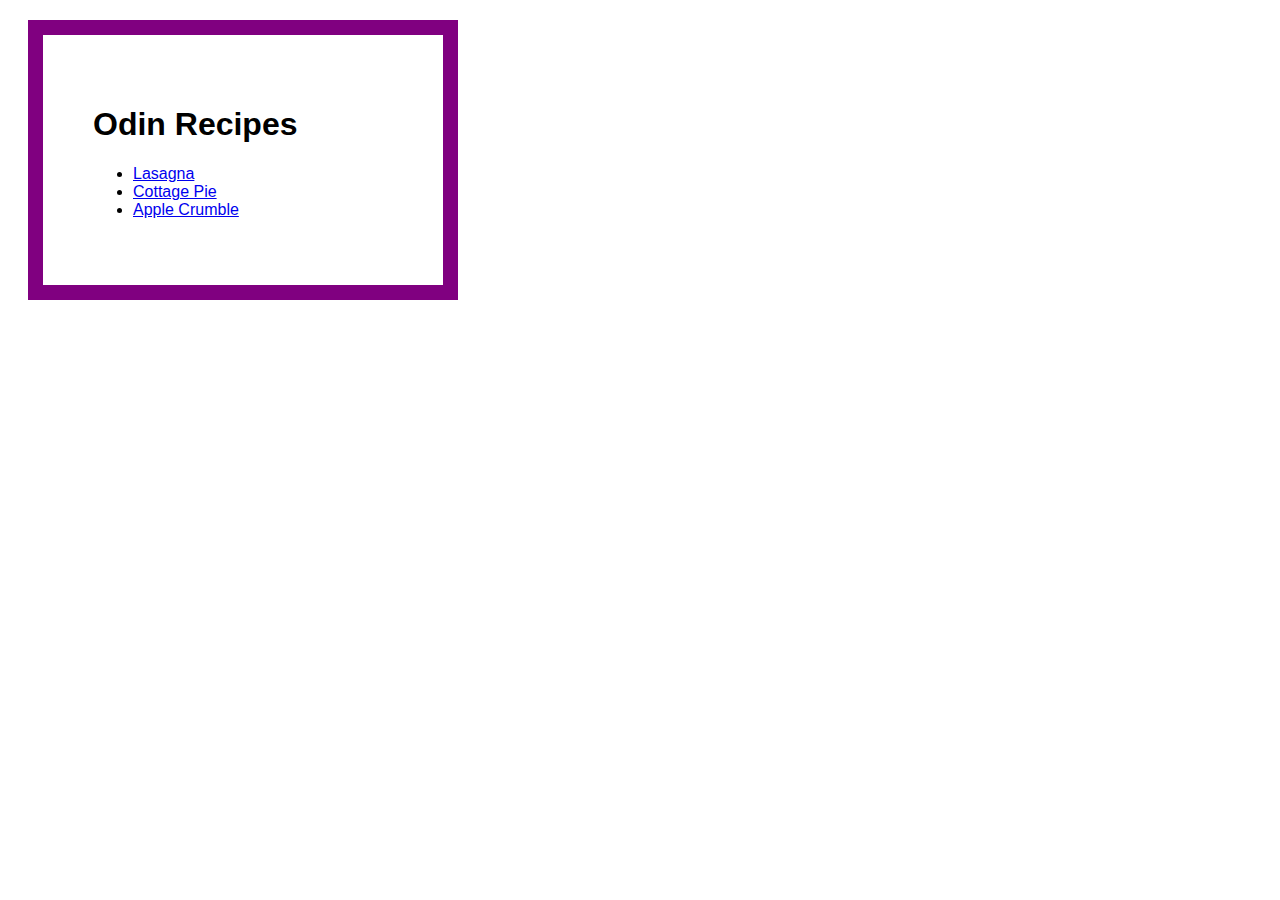
<file: index.html>
<!DOCTYPE html>
<html lang="en">
<head>
    <meta charset="UTF-8">
    <meta http-equiv="X-UA-Compatible" content="IE=edge">
    <meta name="viewport" content="width=<device-width>, initial-scale=1.0">
    <title>My Recipe List</title>
    <link rel="stylesheet" href="styles.css">
</head>
<body>
    <div>
        <h1>Odin Recipes</h1>
        <ul>
            <li><a href="recipes/lasagna.html">Lasagna</a></li>
            <li><a href="recipes/cottage-pie.html">Cottage Pie</a></li>
            <li><a href="recipes/apple-crumble.html">Apple Crumble</a></li>
        </ul>  
    </div>
</body>
</html>
</file>
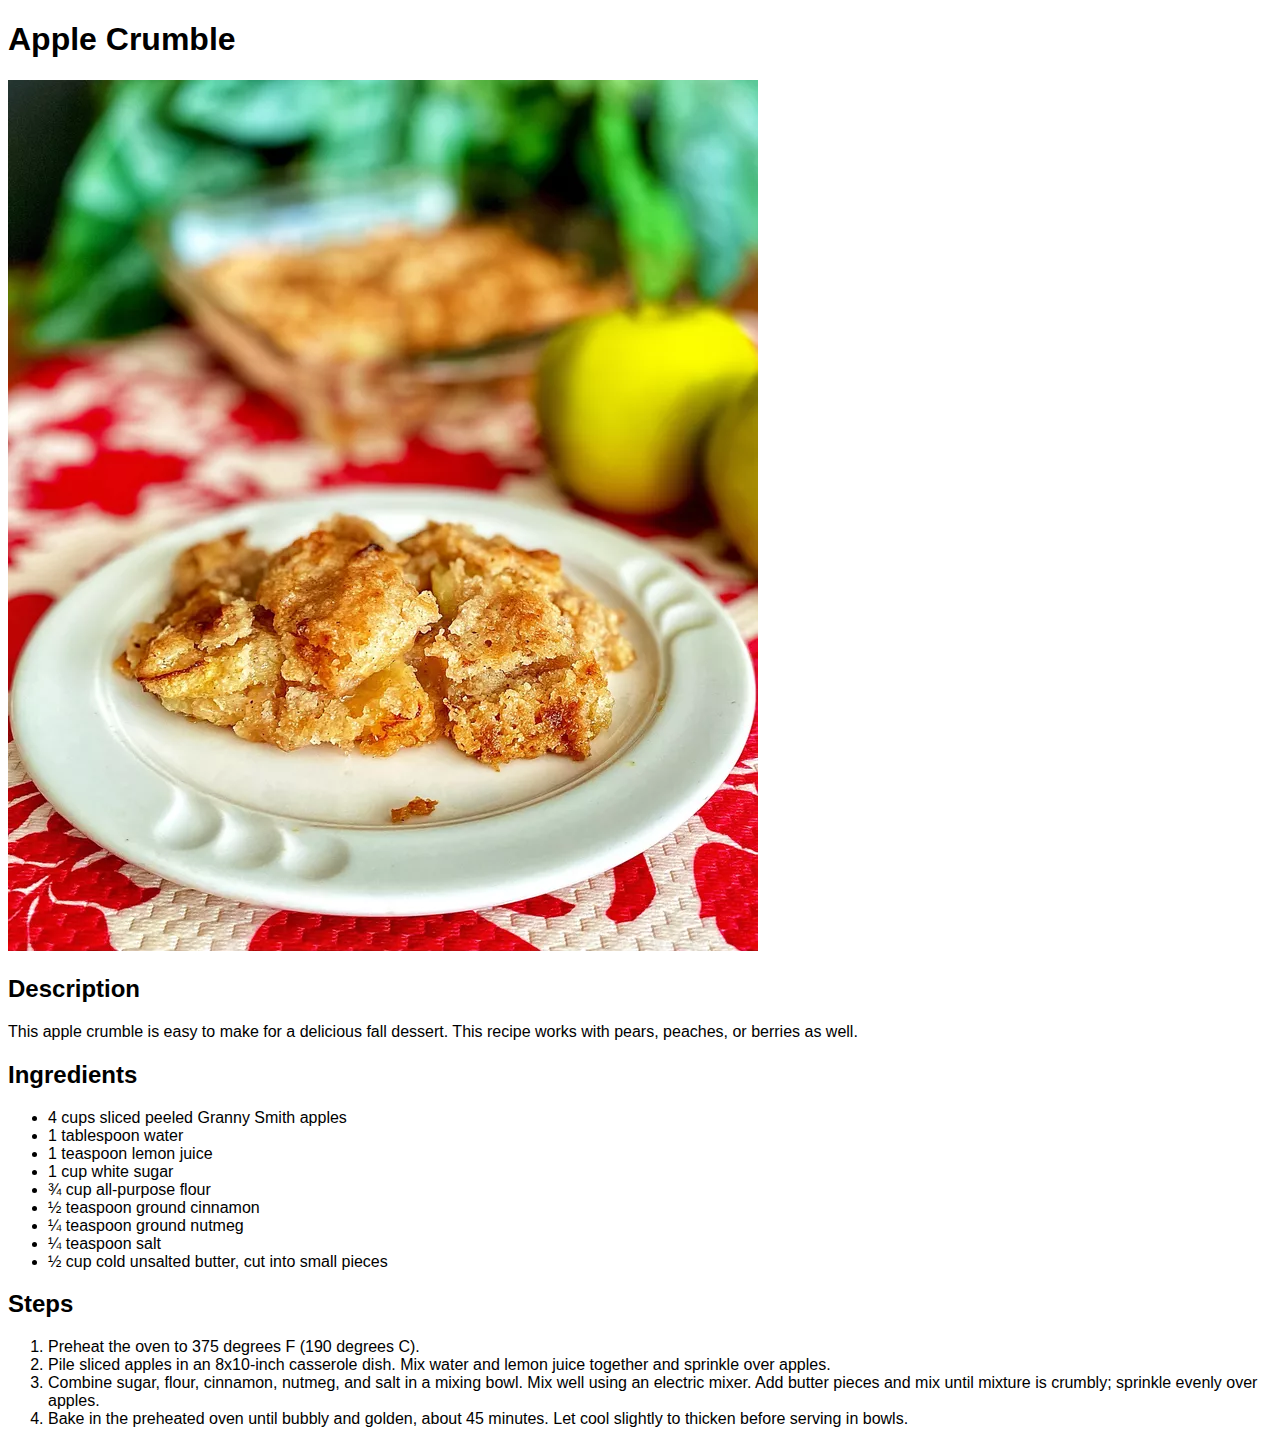
<file: recipes/apple-crumble.html>
<!DOCTYPE html>
<html lang="en">
<head>
    <meta charset="UTF-8">
    <meta http-equiv="X-UA-Compatible" content="IE=edge">
    <meta name="viewport" content="width=device-width, initial-scale=1.0">
    <title>Apple Crumble</title>
    <link rel="stylesheet" href="../styles.css">
</head>
<body>
    <h1>Apple Crumble</h1>
    <img src="../images/apple-crumble.jpg"
    <br>
    <h2>Description</h2>

    <p>This apple crumble is easy to make for a delicious fall dessert. This recipe works with pears, peaches, or berries as well.</p>

    <h2>Ingredients</h2>
    <ul>
        <li>4 cups sliced peeled Granny Smith apples</li>
        <li>1 tablespoon water</li>
        <li>1 teaspoon lemon juice</li>
        <li>1 cup white sugar</li>
        <li>¾ cup all-purpose flour</li>
        <li>½ teaspoon ground cinnamon</li>
        <li>¼ teaspoon ground nutmeg</li>
        <li>¼ teaspoon salt</li>
        <li>½ cup cold unsalted butter, cut into small pieces</li>
    </ul>

    <h2>Steps</h2>
    <ol>
        <li>Preheat the oven to 375 degrees F (190 degrees C).</li>
        <li>Pile sliced apples in an 8x10-inch casserole dish. Mix water and lemon juice together and sprinkle over apples.</li>
        <li>Combine sugar, flour, cinnamon, nutmeg, and salt in a mixing bowl. Mix well using an electric mixer. Add butter pieces and mix until mixture is crumbly; sprinkle evenly over apples.</li>
        <li>Bake in the preheated oven until bubbly and golden, about 45 minutes. Let cool slightly to thicken before serving in bowls.</li>
    </ol>
</body>
</html>
</file>
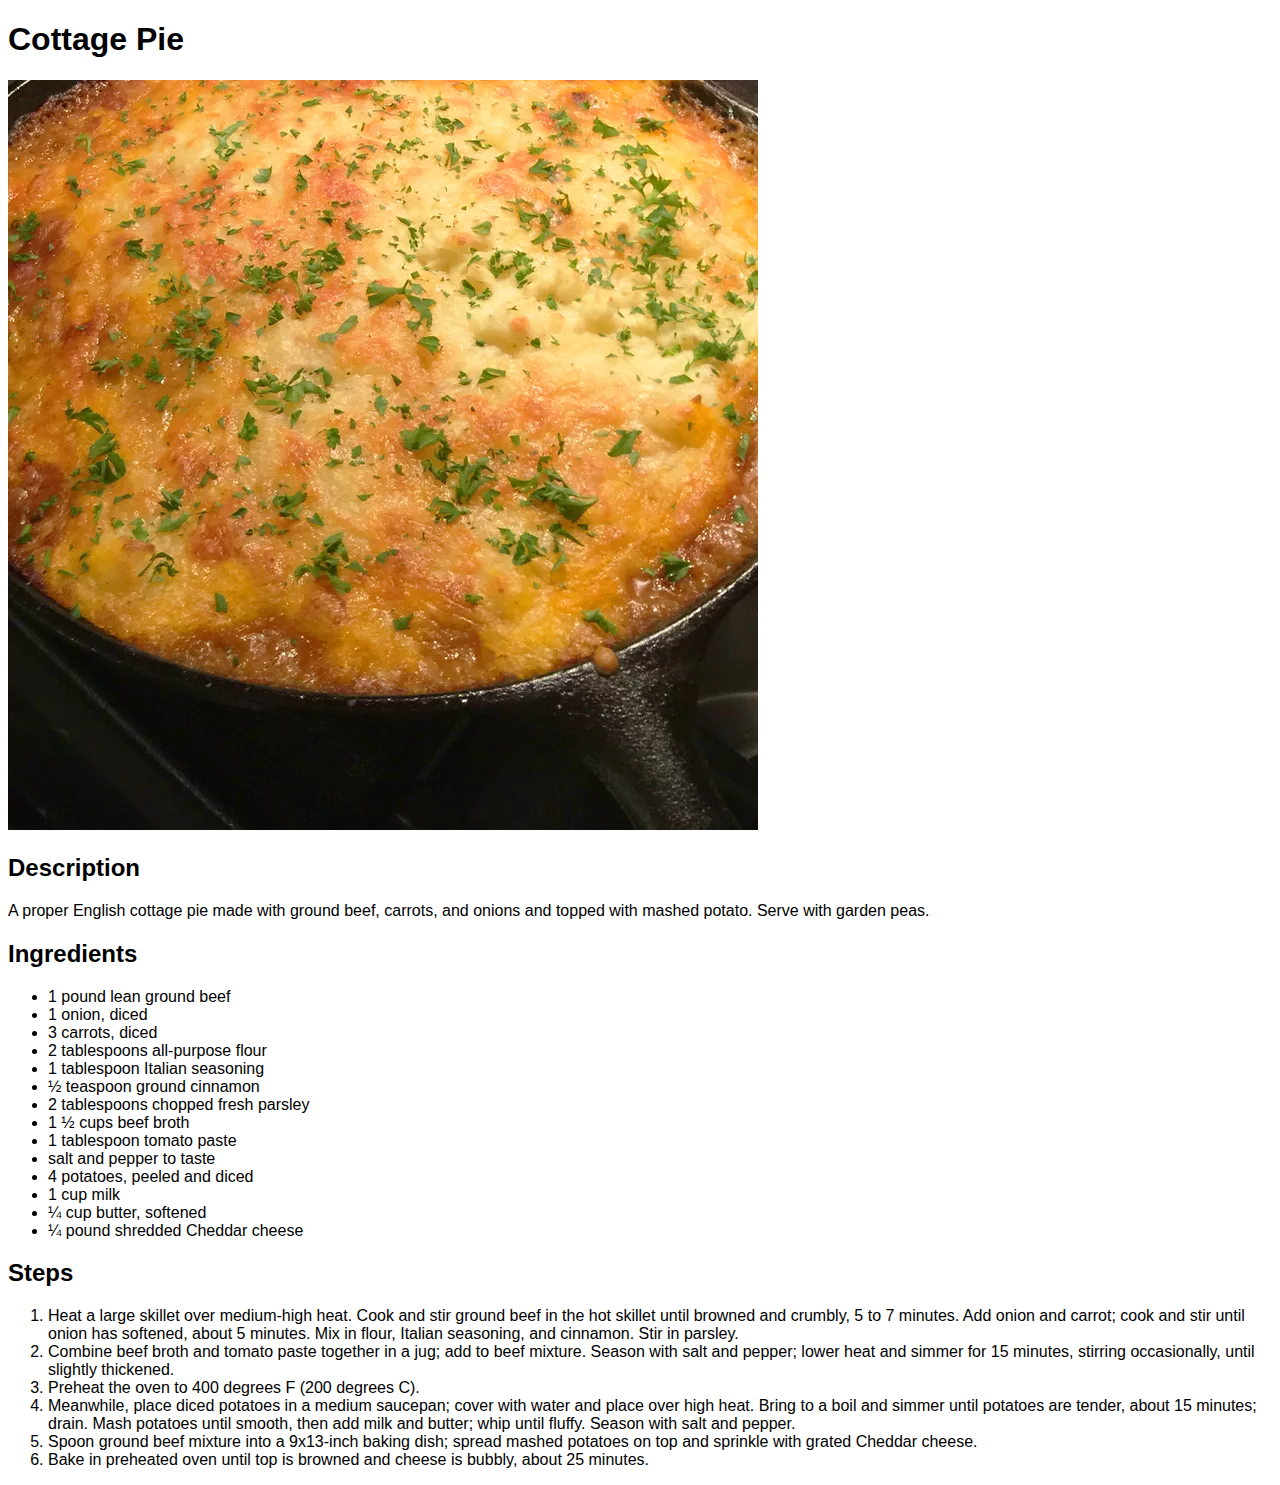
<file: recipes/cottage-pie.html>
<!DOCTYPE html>
<html lang="en">
<head>
    <meta charset="UTF-8">
    <meta http-equiv="X-UA-Compatible" content="IE=edge">
    <meta name="viewport" content="width=device-width, initial-scale=1.0">
    <title>Cottage Pie</title>
    <link rel="stylesheet" href="../styles.css">
</head>
<body>
    <h1>Cottage Pie</h1>
    <img src="../images/cottage-pie.jpg"
    <br>
    <h2>Description</h2>

    <p>A proper English cottage pie made with ground beef, carrots, and onions and topped with mashed potato. Serve with garden peas.</p>

    <h2>Ingredients</h2>
    <ul>
        <li>1 pound lean ground beef</li>
        <li>1 onion, diced</li>
        <li>3 carrots, diced</li>
        <li>2 tablespoons all-purpose flour</li>
        <li>1 tablespoon Italian seasoning</li>
        <li>½ teaspoon ground cinnamon</li>
        <li>2 tablespoons chopped fresh parsley</li>
        <li>1 ½ cups beef broth</li>
        <li>1 tablespoon tomato paste</li>
        <li>salt and pepper to taste</li>
        <li>4 potatoes, peeled and diced</li>
        <li>1 cup milk</li>
        <li>¼ cup butter, softened</li>
        <li>¼ pound shredded Cheddar cheese</li>
    </ul>

    <h2>Steps</h2>
    <ol>
        <li>Heat a large skillet over medium-high heat. Cook and stir ground beef in the hot skillet until browned and crumbly, 5 to 7 minutes. Add onion and carrot; cook and stir until onion has softened, about 5 minutes. Mix in flour, Italian seasoning, and cinnamon. Stir in parsley.</li>
        <li>Combine beef broth and tomato paste together in a jug; add to beef mixture. Season with salt and pepper; lower heat and simmer for 15 minutes, stirring occasionally, until slightly thickened.</li>
        <li>Preheat the oven to 400 degrees F (200 degrees C).</li>
        <li>Meanwhile, place diced potatoes in a medium saucepan; cover with water and place over high heat. Bring to a boil and simmer until potatoes are tender, about 15 minutes; drain. Mash potatoes until smooth, then add milk and butter; whip until fluffy. Season with salt and pepper.</li>
        <li>Spoon ground beef mixture into a 9x13-inch baking dish; spread mashed potatoes on top and sprinkle with grated Cheddar cheese.</li>
        <li>Bake in preheated oven until top is browned and cheese is bubbly, about 25 minutes.</li>
    </ol>
</body>
</html>
</file>
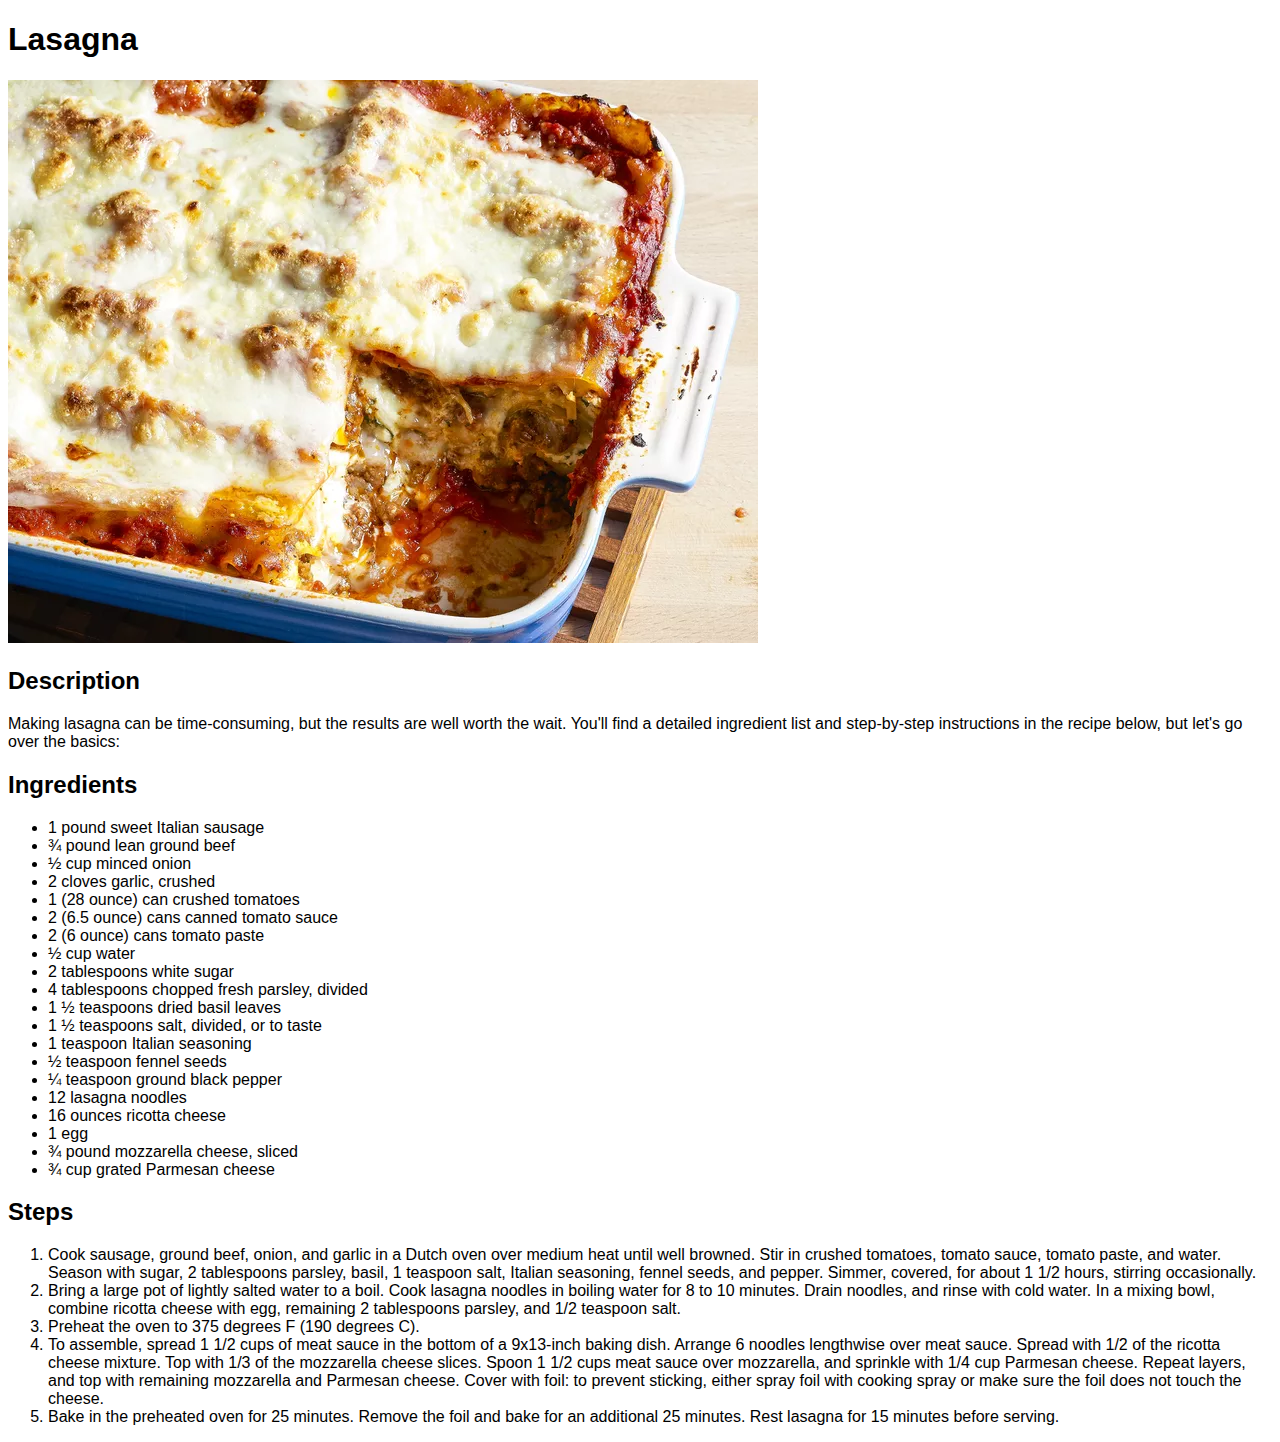
<file: recipes/lasagna.html>
<!DOCTYPE html>
<html lang="en">
<head>
    <meta charset="UTF-8">
    <meta http-equiv="X-UA-Compatible" content="IE=edge">
    <meta name="viewport" content="width=device-width, initial-scale=1.0">
    <title>Lasagna</title>
    <link rel="stylesheet" href="../styles.css">
</head>
<body>
    <h1>Lasagna</h1>
    <img src="../images/lasagna.jpg"
    <br>
    <h2>Description</h2>

    <p>Making lasagna can be time-consuming, but the results are well worth the wait. You'll find a detailed ingredient list and step-by-step instructions in the recipe below, but let's go over the basics:</p>

    <h2>Ingredients</h2>
    <ul>
        <li>1 pound sweet Italian sausage</li>
        <li>¾ pound lean ground beef</li>
        <li>½ cup minced onion</li>
        <li>2 cloves garlic, crushed</li>
        <li>1 (28 ounce) can crushed tomatoes</li>
        <li>2 (6.5 ounce) cans canned tomato sauce</li>
        <li>2 (6 ounce) cans tomato paste</li>
        <li>½ cup water</li>
        <li>2 tablespoons white sugar</li>
        <li>4 tablespoons chopped fresh parsley, divided</li>
        <li>1 ½ teaspoons dried basil leaves</li>
        <li>1 ½ teaspoons salt, divided, or to taste</li>
        <li>1 teaspoon Italian seasoning</li>
        <li>½ teaspoon fennel seeds</li>
        <li>¼ teaspoon ground black pepper</li>
        <li>12 lasagna noodles</li>
        <li>16 ounces ricotta cheese</li>
        <li>1 egg</li>
        <li>¾ pound mozzarella cheese, sliced</li>
        <li>¾ cup grated Parmesan cheese</li>   
    </ul>

    <h2>Steps</h2>
    <ol>
        <li>Cook sausage, ground beef, onion, and garlic in a Dutch oven over medium heat until well browned. Stir in crushed tomatoes, tomato sauce, tomato paste, and water. Season with sugar, 2 tablespoons parsley, basil, 1 teaspoon salt, Italian seasoning, fennel seeds, and pepper. Simmer, covered, for about 1 1/2 hours, stirring occasionally.</li>
        <li>Bring a large pot of lightly salted water to a boil. Cook lasagna noodles in boiling water for 8 to 10 minutes. Drain noodles, and rinse with cold water. In a mixing bowl, combine ricotta cheese with egg, remaining 2 tablespoons parsley, and 1/2 teaspoon salt.</li>
        <li>Preheat the oven to 375 degrees F (190 degrees C).</li>
        <li>To assemble, spread 1 1/2 cups of meat sauce in the bottom of a 9x13-inch baking dish. Arrange 6 noodles lengthwise over meat sauce. Spread with 1/2 of the ricotta cheese mixture. Top with 1/3 of the mozzarella cheese slices. Spoon 1 1/2 cups meat sauce over mozzarella, and sprinkle with 1/4 cup Parmesan cheese. Repeat layers, and top with remaining mozzarella and Parmesan cheese. Cover with foil: to prevent sticking, either spray foil with cooking spray or make sure the foil does not touch the cheese.</li>
        <li>Bake in the preheated oven for 25 minutes. Remove the foil and bake for an additional 25 minutes. Rest lasagna for 15 minutes before serving.</li>
    </ol>



</body>
</html>
</file>
<file: styles.css>
* {
 font-family: Arial, "Helvetica Neue", Helvetica, sans-serif;   
}

div {
    width: 300px;
    border: 15px solid purple;
    padding: 50px;
    margin: 20px;
  }
</file>
